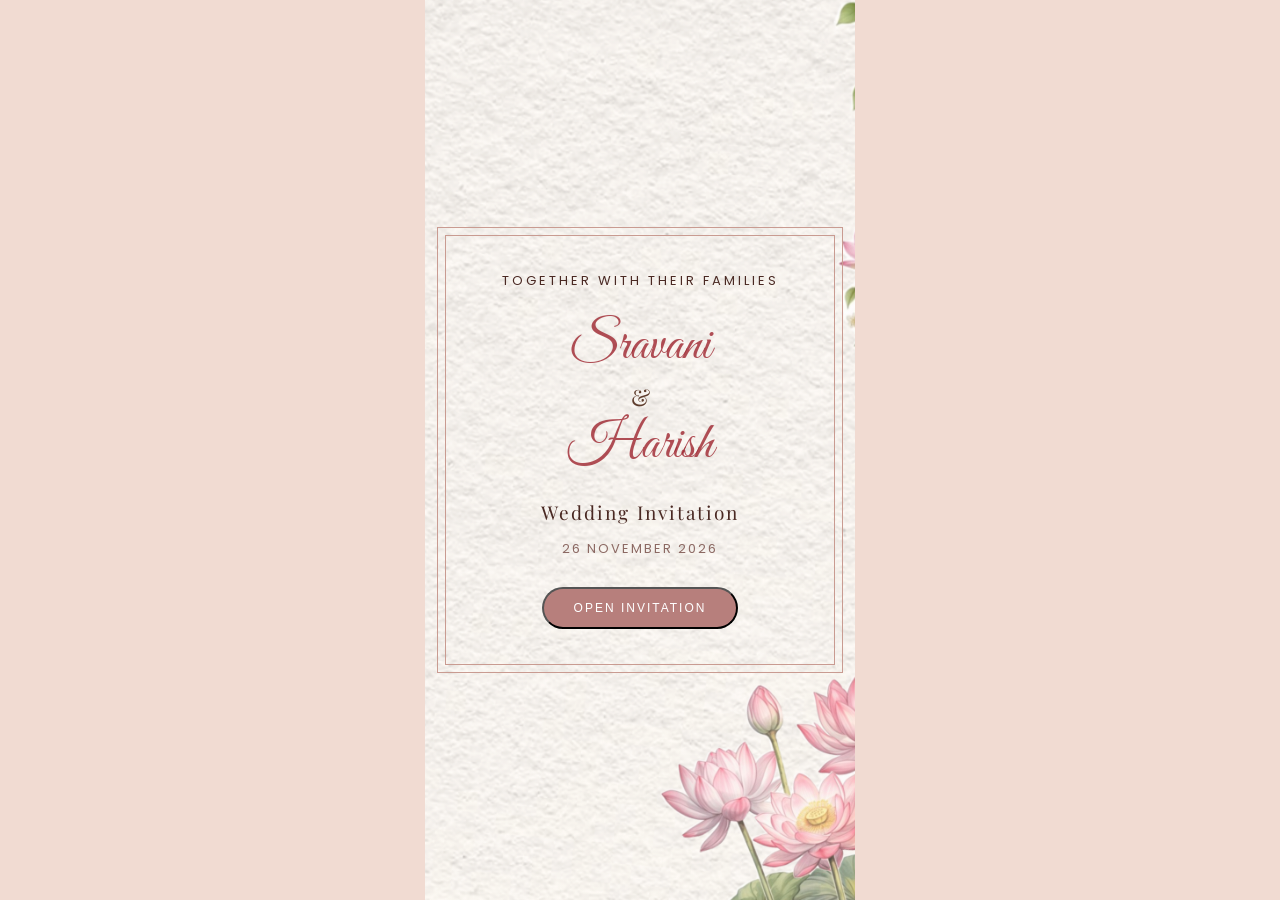
<file: index.html>
<!DOCTYPE html>
<html lang="en">
<head>
    <meta charset="UTF-8">
    <meta name="viewport" content="width=device-width, initial-scale=1.0">

    <title>Sravani & Harish | Wedding Invitation</title>

    <link rel="stylesheet" href="stylee.css">

    <link href="https://fonts.googleapis.com/css2?family=Great+Vibes&family=Playfair+Display&family=Poppins:wght@300;400;500&display=swap" rel="stylesheet">
</head>

<body>


    <!-- Welcome Screen -->
<section class="welcome-screen">
    <div class="welcome-content">

        <p class="small-text">TOGETHER WITH THEIR FAMILIES</p>

        <h1>Sravani</h1>
        <div class="ampersand">&</div>
        <h1>Harish</h1>

        <p class="invitation">Wedding Invitation</p>

        <p class="date">26 NOVEMBER 2026</p>

        <button class="enter-button" id="enterInvitation">
            OPEN INVITATION
        </button>
    </div>
</section>
<div id="invitation-content">

<!-- Mobile Navigation -->
<nav class="mobile-nav">

    <div class="nav-logo">Sravani <span>♥</span> Harish</div>

    <button class="menu-toggle" id="menuToggle">☰</button>

    <div class="nav-links" id="navLinks">
        <a href="#home">Home</a>
        <a href="#details">Details</a>
        <a href="#gallery">Gallery</a>
        <a href="#countdown">Countdown</a>
        <a href="#location">Location</a>
    </div>
</nav>
<!-- Home Section -->
<section id="home" class="home-section">

    <p class="home-small-text">WE ARE GETTING MARRIED</p>

    <h1>Sravani <span> & </span> Harish</h1>

    <p class="home-message">
Some stories are written by destiny, some begin with a beautiful connection.
Our journey began with a simple bond, grew with love and understanding, and blossomed into a promise of forever.
Two hearts, two families, one beautiful decision, and a lifetime of togetherness.
And now, we are ready to begin our happily ever after..
    </p>

    <div class="home-date">
        26 November 2026
    </div>

    <p class="home-venue">
        With the blessings of our families,<br>
        we joyfully invite you to celebrate the beginning of our forever.
    </p>
    <img src="page stickers/sticker2.png" class="home-sticker" alt="Wedding decoration">
</section>

<!-- Wedding Details -->
<section class="details-section" id="details">

    <p class="details-subtitle">SAVE THE DATE</p>

    <h2>Wedding Ceremony</h2>
    <div class="lotus-decorations">
    <img src="page stickers/sticker3.png" alt="Lotus flower">

    <img src="page stickers/stickers10.png"
         class="vinayaka-sticker"
         alt="Lord Vinayaka">

    <img src="page stickers/sticker3.png" alt="Lotus flower">
</div>
    <div class="details-card">
        <div class="detail-item">
            <span>DATE</span>
            <h3>26 November 2026</h3>
        </div>
        <div class="detail-item">
            <span>TIME</span>
            <h3>9:30 AM Onwards</h3>
        </div>
        <div class="detail-item">
            <span>VENUE</span>
            <h3>Sree Sitharama Gardens</h3>
            <p>Eedupugallu, Vijayawada</p>
        </div>
    </div>
</section>

<!-- Couple Gallery -->
<section class="gallery-section" id="gallery">

    <p class="gallery-subtitle">OUR BEAUTIFUL MEMORIES</p>

    <h2>Together Forever</h2>

    <div class="gallery-grid">
        <img src="couple images/couple22.jpeg" alt="Couple photo 1">

        <img src="couple images/couple17.jpeg" alt="Couple photo 2">

        <img src="couple images/couple21.jpeg" alt="Couple photo 5">
        <img src="couple images/couple20.jpeg" alt="Couple photo 3">

        <img src="couple images/couple18.jpeg" alt="Couple photo 4">

        <img src="couple images/couple19.jpeg" alt="Couple photo 6">
        <img src="couple images/couple23.jpeg" alt="Couple photo 7">
    </div>

</section>

<!-- Wedding Countdown -->
<section class="countdown-section" id="countdown">

    <p class="countdown-subtitle">THE BIG DAY IS COMING</p>

    <h2>Counting Down to Forever</h2>

    <div class="countdown-container">

        <div class="countdown-box">
            <h3 id="days">00</h3>
            <p>Days</p>
        </div>

        <div class="countdown-box">
            <h3 id="hours">00</h3>
            <p>Hours</p>
        </div>

        <div class="countdown-box">
            <h3 id="minutes">00</h3>
            <p>Minutes</p>
        </div>

        <div class="countdown-box">
            <h3 id="seconds">00</h3>
            <p>Seconds</p>
        </div>

    </div>

</section>
<!-- Wedding Location -->
<section class="location-section" id="location">

    <p class="location-subtitle">JOIN US TO CELEBRATE</p>

    <h2>Find Our Venue</h2>

    <div class="location-card">

        <h3>Sree Sitharama Gardens</h3>

        <p>Eedupugallu, Penamaluru</p>
        <p>Vijayawada, Andhra Pradesh - 521151</p>

        <a
            href="https://www.google.com/maps/search/?api=1&query=Sree+Sitharama+Gardens+Eedupugallu+Vijayawada"
            target="_blank"
            class="map-button">
            VIEW ON GOOGLE MAPS
        </a>

    </div>

</section>
<!-- Closing Section -->
<section class="closing-section">

    <p class="closing-small">WITH LOVE AND BLESSINGS</p>

    <h2>Sravani <span>&</span> Harish</h2>

    <p class="closing-message">
        We can't wait to celebrate this beautiful
        beginning with you.
    </p>

    <div class="closing-heart">♥</div>

    <p class="closing-thankyou">
        THANK YOU FOR BEING PART OF OUR JOY
    </p>

</section>
</div>

    <script src="scriptt.js"></script>


</body>
</html>
</file>
<file: stylee.css>
/* Basic Settings */
* {
    margin: 0;
    padding: 0;
    box-sizing: border-box;
}

html {
    scroll-behavior: smooth;
}

body {
    width: 100%;
    max-width: 430px;
    margin: 0 auto;
    font-family: 'Poppins', sans-serif;
    background: #f1dbd2;
    color: #4A2923;
}

/* Mobile Welcome Screen */
.welcome-screen {
    width: 100%;
    min-height: 100svh;
    position: relative;
    display: flex;
    align-items: center;
    justify-content: center;
    text-align: center;
    padding: 30px 20px;
    overflow: hidden;

    background:
        linear-gradient(rgba(255, 248, 245, 0.25),
                        rgba(255, 248, 245, 0.25)),
        url("page-bg/page-bg8.png");

    background-size: cover;
    background-position: center;
}

/* Welcome Content */
.welcome-content {
    width: 100%;
    padding: 35px 15px;
    border: 1px solid #c99b91;
    outline: 1px solid #c99b91;
    outline-offset: 7px;
    background: rgba(255, 250, 247, 0);
}

.welcome-content .small-text {
    font-size: 13px;
    letter-spacing: 3px;
    margin-bottom: 22px;
}

.welcome-content h1 {
    font-family: 'Great Vibes', cursive;
    font-size: 52px;
    font-weight: normal;
    color: #991a25c3;
    line-height: 1.3;
}

.welcome-content .ampersand {
    font-family: 'Playfair Display', serif;
    font-size: 23px;
    color: #5e3c2c;
}

.welcome-content .invitation {
    font-family: 'Playfair Display', serif;
    font-size: 19px;
    margin-top: 20px;
    letter-spacing: 2px;
}

.welcome-content .date {
    font-size: 13px;
    letter-spacing: 2px;
    margin-top: 14px;
    color: #8c6963;
}

.enter-button {
    display: inline-block;
    margin-top: 28px;
    padding: 12px 30px;
    background: #b77f7c;
    color: white;
    text-decoration: none;
    font-size: 12px;
    letter-spacing: 2px;
    border-radius: 30px;
}
/* Home Section */
.home-section {
    width: 100%;
    min-height: auto;
    height: auto;
    padding: 30px 20px 10px;
    display: flex;
    flex-direction: column;
    align-items: center;
    justify-content: flex-start;
    text-align: center;
    background: url("page-bg/page-bg12.jpg") center center / cover no-repeat;
}

.home-small-text {
    font-size: 13px;
    letter-spacing: 3px;
    color: #722519;
    margin-bottom: 25px;
}

.home-section h1 {
    font-family: 'Great Vibes', cursive;
    font-size: 43px;
    font-weight: normal;
    color: #a66d72;
}

.home-section h1 span {
    font-family: 'Playfair Display', serif;
    font-size: 22px;
}

.home-message {
    max-width: 280px;
    font-size: 13px;
    line-height: 1.9;
    margin-top: 25px;
}

.home-date {
    margin-top: 30px;
    padding: 12px 25px;
    border-top: 1px solid #c99b91;
    border-bottom: 1px solid #c99b91;
    font-family: 'Playfair Display', serif;
    font-size: 16px;
    color: #49322d;
}

.home-venue {
    font-size: 12px;
    line-height: 1.9;
    margin-top: 25px;
    margin-bottom: 25px;
    color: #493933;
}
.home-sticker {
    width: 180px;
    height: auto;
    margin-top: 0px;
    margin-bottom: 0;
    display: block;
}
/* Couple Gallery */
.gallery-section {
    width: 100%;
    padding: 65px 20px;
    text-align: center;
    background: url("page-bg/page-bg12.jpg") center center / cover no-repeat;
    border-radius: 25px;
    overflow: hidden;
    margin: 10px 0;
}

.gallery-subtitle {
    font-size: 11px;
    letter-spacing: 3px;
    color: #722519;
    margin-bottom: 15px;
}

.gallery-section h2 {
    font-family: 'Great Vibes', cursive;
    font-size: 42px;
    font-weight: normal;
    color: #472023;
    margin-bottom: 10px;
}

.gallery-grid {
    display: flex;
    gap: 12px;
    overflow-x: auto;
    scroll-snap-type: x mandatory;
    padding: 0 0 15px;
}

.gallery-grid img {
    flex: 0 0 100%;
    width: 100%;
    aspect-ratio: 9 / 16;
    height: auto;
    object-fit: contain;
    border-radius: 15px;
    scroll-snap-align: center;
}


/* Wedding Details Section */
.details-section {
    width: 100%;
    min-height: 100svh;
    padding: 65px 22px;
    text-align: center;
    background: url("page-bg/page-bg12.jpg") center center / cover no-repeat;    display: flex;
    flex-direction: column;
    justify-content: center;
    align-items: center;
    border-radius: 25px;
    overflow: hidden;
    margin: 10px 0;
}

.details-subtitle {
    font-size: 11px;
    letter-spacing: 4px;
    color: #a4777000;
    margin-bottom: 12px;
}

.details-section h2 {
    font-family: 'Great Vibes', cursive;
    font-size: 42px;
    font-weight: normal;
    color: #a66d72;
    margin-bottom: 35px;
}

.lotus-decorations {
    display: flex;
    justify-content: space-between;
    align-items: center;
    width: 100%;
    gap: 5px;
    margin-bottom: 15px;
}

.lotus-decorations img {
    width: 85px;
    height: auto;
}

.lotus-decorations .vinayaka-sticker {
    width: 100px;
    flex-shrink: 0;
}
.details-card {
    width: 100%;
    padding: 30px 18px;
    background: rgba(255, 250, 247, 0.011);
    
    outline-offset: 6px;
}

.detail-item {
    padding: 20px 5px;
    border-bottom: 1px solid #36180e;
}

.detail-item:last-child {
    border-bottom: none;
}

.detail-item span {
    font-size: 10px;
    letter-spacing: 3px;
    color: #43201b;
}

.detail-item h3 {
    font-family: 'Playfair Display', serif;
    font-size: 17px;
    font-weight: normal;
    color: #39211c;
    margin-top: 10px;
}

.detail-item p {
    font-size: 12px;
    margin-top: 7px;
    color: #361d14;
}

/* Wedding Countdown */
.countdown-section {
    width: 100%;
    min-height: 65svh;
    padding: 60px 20px;
    display: flex;
    flex-direction: column;
    justify-content: center;
    align-items: center;
    text-align: center;
    background: url("page-bg/page-bg12.jpg") center center / cover no-repeat;
    border-radius: 25px;
    overflow: hidden;
    margin: 10px 0;
}

.countdown-subtitle {
    font-size: 12px;
    letter-spacing: 3px;
    color: #722519;
    margin-bottom: 15px;
}

.countdown-section h2 {
    font-family: 'Great Vibes', cursive;
    font-size: 36px;
    font-weight: normal;
    color: #a66d72;
    margin-bottom: 35px;
}

.countdown-container {
    display: grid;
    grid-template-columns: repeat(2, 1fr);
    gap: 15px;
    width: 100%;
    max-width: 300px;
}

.countdown-box {
    padding: 20px 10px;
    background: #f8eeea;
    border: 1px solid #d7b2a8;
    border-radius: 10px;
}

.countdown-box h3 {
    font-family: 'Playfair Display', serif;
    font-size: 30px;
    font-weight: normal;
    color: #a66d72;
}

.countdown-box p {
    font-size: 11px;
    letter-spacing: 2px;
    margin-top: 7px;
    color: #806c65;
}

/* Wedding Location */
.location-section {
    width: 100%;
    min-height: 65svh;
    padding: 65px 22px;
    display: flex;
    flex-direction: column;
    justify-content: center;
    align-items: center;
    text-align: center;
    background: url("page-bg/page-bg12.jpg") center center / cover no-repeat;
    border-radius: 25px;
    overflow: hidden;
    margin: 10px 0;
}

.location-subtitle {
    font-size: 11px;
    letter-spacing: 3px;
    color: #722519;
    margin-bottom: 12px;
}

.location-section h2 {
    font-family: 'Great Vibes', cursive;
    font-size: 42px;
    font-weight: normal;
    color: #a66d72;
    margin-bottom: 30px;
}

.location-card {
    width: 100%;
    padding: 35px 18px;
    background: #fffaf7;
    border: 1px solid #d7b2a8;
    outline: 1px solid #905545;
    outline-offset: 5px;
}

.location-card h3 {
    font-family: 'Playfair Display', serif;
    font-size: 19px;
    font-weight: normal;
    color: #54281f;
    margin-bottom: 15px;
}

.location-card p {
    font-size: 12px;
    line-height: 1.9;
    color: #815d51;
}

.map-button {
    display: inline-block;
    margin-top: 25px;
    padding: 13px 25px;
    background: #b77f7c;
    color: white;
    text-decoration: none;
    font-size: 10px;
    letter-spacing: 2px;
    border-radius: 30px;
}
/* Closing Section */
.closing-section {
    width: 100%;
    min-height: 75svh;
    padding: 60px 22px;
    display: flex;
    flex-direction: column;
    justify-content: center;
    align-items: center;
    text-align: center;
    background: url("page-bg/page-bg12.jpg") center center / cover no-repeat;
    border-radius: 25px;
    overflow: hidden;
    margin: 10px 0;
}

.closing-small {
    font-size: 11px;
    letter-spacing: 3px;
    color: #722519;
    margin-bottom: 25px;
}

.closing-section h2 {
    font-family: 'Great Vibes', cursive;
    font-size: 45px;
    font-weight: normal;
    color: #a66d72;
}

.closing-section h2 span {
    font-family: 'Playfair Display', serif;
    font-size: 22px;
}

.closing-message {
    max-width: 270px;
    font-size: 13px;
    line-height: 2;
    margin-top: 25px;
    color: #771f12;
}

.closing-heart {
    font-size: 35px;
    color: #6a1815;
    margin: 25px 0;
}

.closing-thankyou {
    font-size: 11px;
    letter-spacing: 2px;
    color: #241817;
}
/* Mobile Navigation */
.mobile-nav {
    width: 100%;
    min-height: 65px;
    padding: 12px 18px;
    display: flex;
    align-items: center;
    justify-content: space-between;
    background: #fffaf7;
    border-bottom: 1px solid #ead8d2;
    position: sticky;
    top: 0;
    z-index: 1000;
}

.nav-logo {
    font-family: 'Great Vibes', cursive;
    font-size: 25px;
    color: #a66d72;
}

.nav-logo span {
    color: #b77f7c;
}

.menu-toggle {
    background: none;
    border: none;
    font-size: 27px;
    color: #a66d72;
    cursor: pointer;
}

.nav-links {
    display: none;
    position: absolute;
    top: 65px;
    left: 0;
    width: 100%;
    background: #fffaf7;
    flex-direction: column;
    text-align: center;
    border-bottom: 1px solid #ead8d2;
}

.nav-links a {
    padding: 15px;
    text-decoration: none;
    color: #80635d;
    font-size: 13px;
    border-top: 1px solid #f0e2dd;
}

.nav-links.active {
    display: flex;
}
/* Invitation Initially Hidden */
#invitation-content {
    display: none;
}

#invitation-content.show-invitation {
    display: block;
}

/* Dark Brown Text Theme */
.home-section h1,
.gallery-section h2,
.details-section h2,
.countdown-section h2,
.location-section h2,
.closing-section h2 {
    color: #4A2923;
}
</file>
